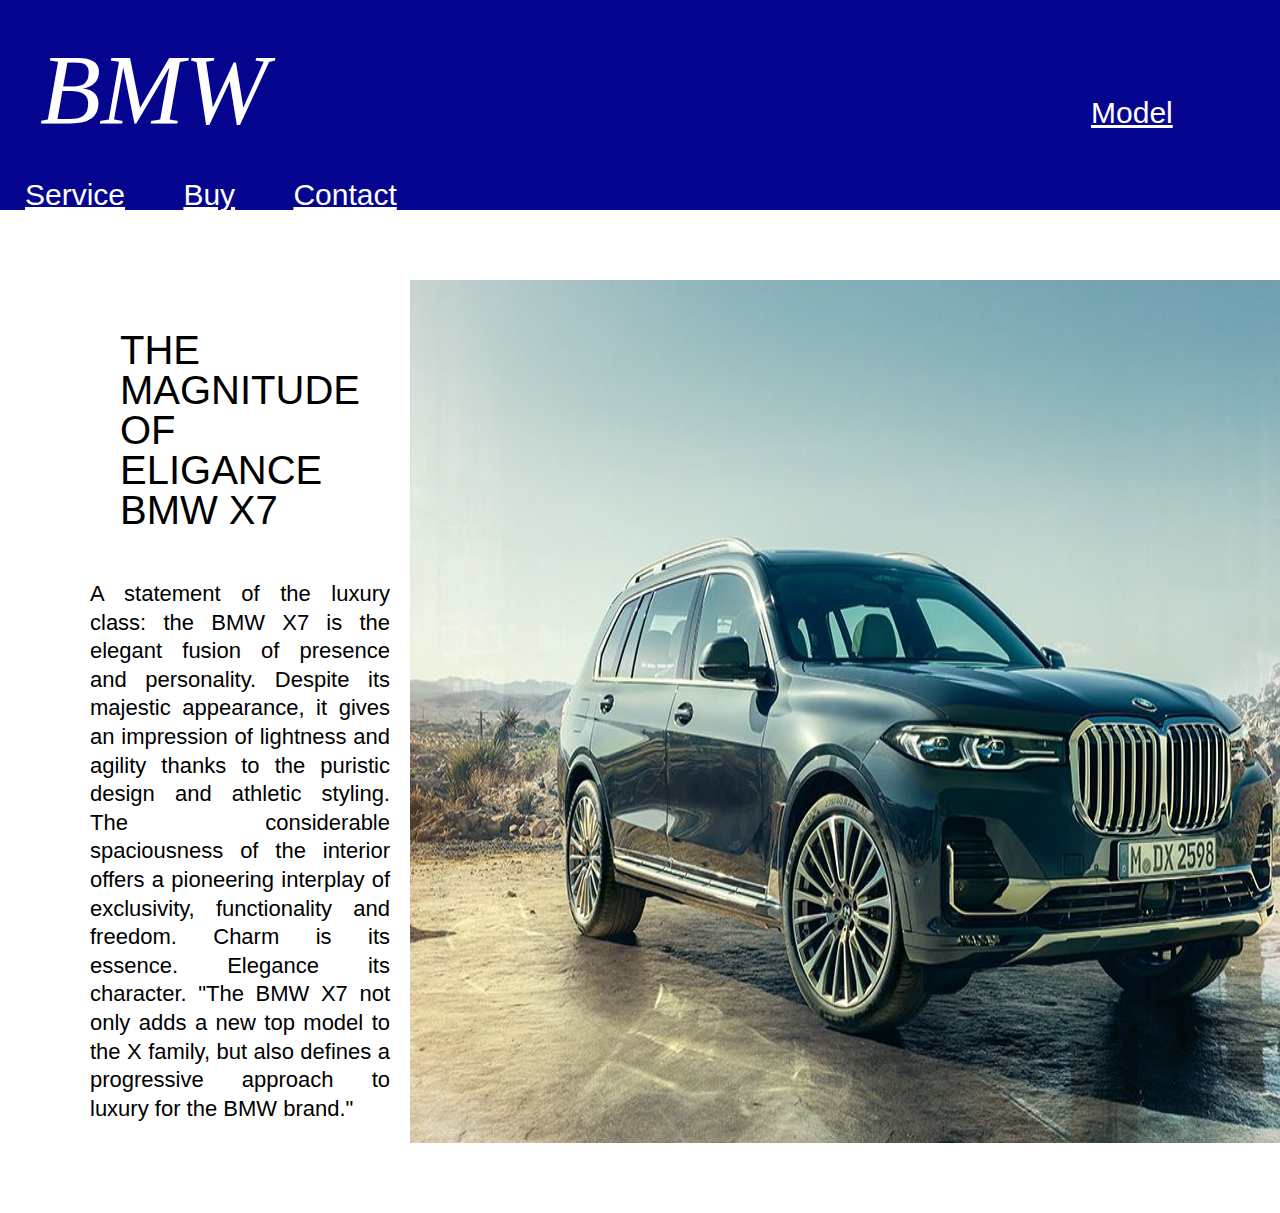
<file: block-BHaaax/index.html>
<!DOCTYPE html>
<html>
  <head>
    <meta charset="UTF=8">
    <title>BMW</title>
    
    <link rel="stylesheet" href="sty.css" />
  </head>
  <body>
    <header>
        <div>
             <h1> BMW</h1>
             <span >
            <a class="link" href="#">Model</a>
            <a class="link" href="#">Service</a>  
            <a class="link" href="#">Buy</a>
            <a class="link" href="#">Contact</a>
        </span>
        </div>
        
    </header>

    <section>
        <div class="child">
            <div>
                <h2>THE MAGNITUDE OF ELIGANCE BMW X7</h2>
                <div class="para">
                <p>
                    A statement of the luxury class: the BMW X7 is the elegant fusion of presence and personality. Despite its majestic appearance, it gives an impression of lightness and agility thanks to the puristic design and athletic styling. The considerable spaciousness of the interior offers a pioneering interplay of exclusivity, functionality and freedom. Charm is its essence. Elegance its character. "The BMW X7 not only adds a new top model to the X family, but also defines a progressive approach to luxury for the BMW brand." 
                </p>
                </div>
            </div>
            <img src="bmw.webp">
        </div>
    </section>


  </body>
</html>
</file>
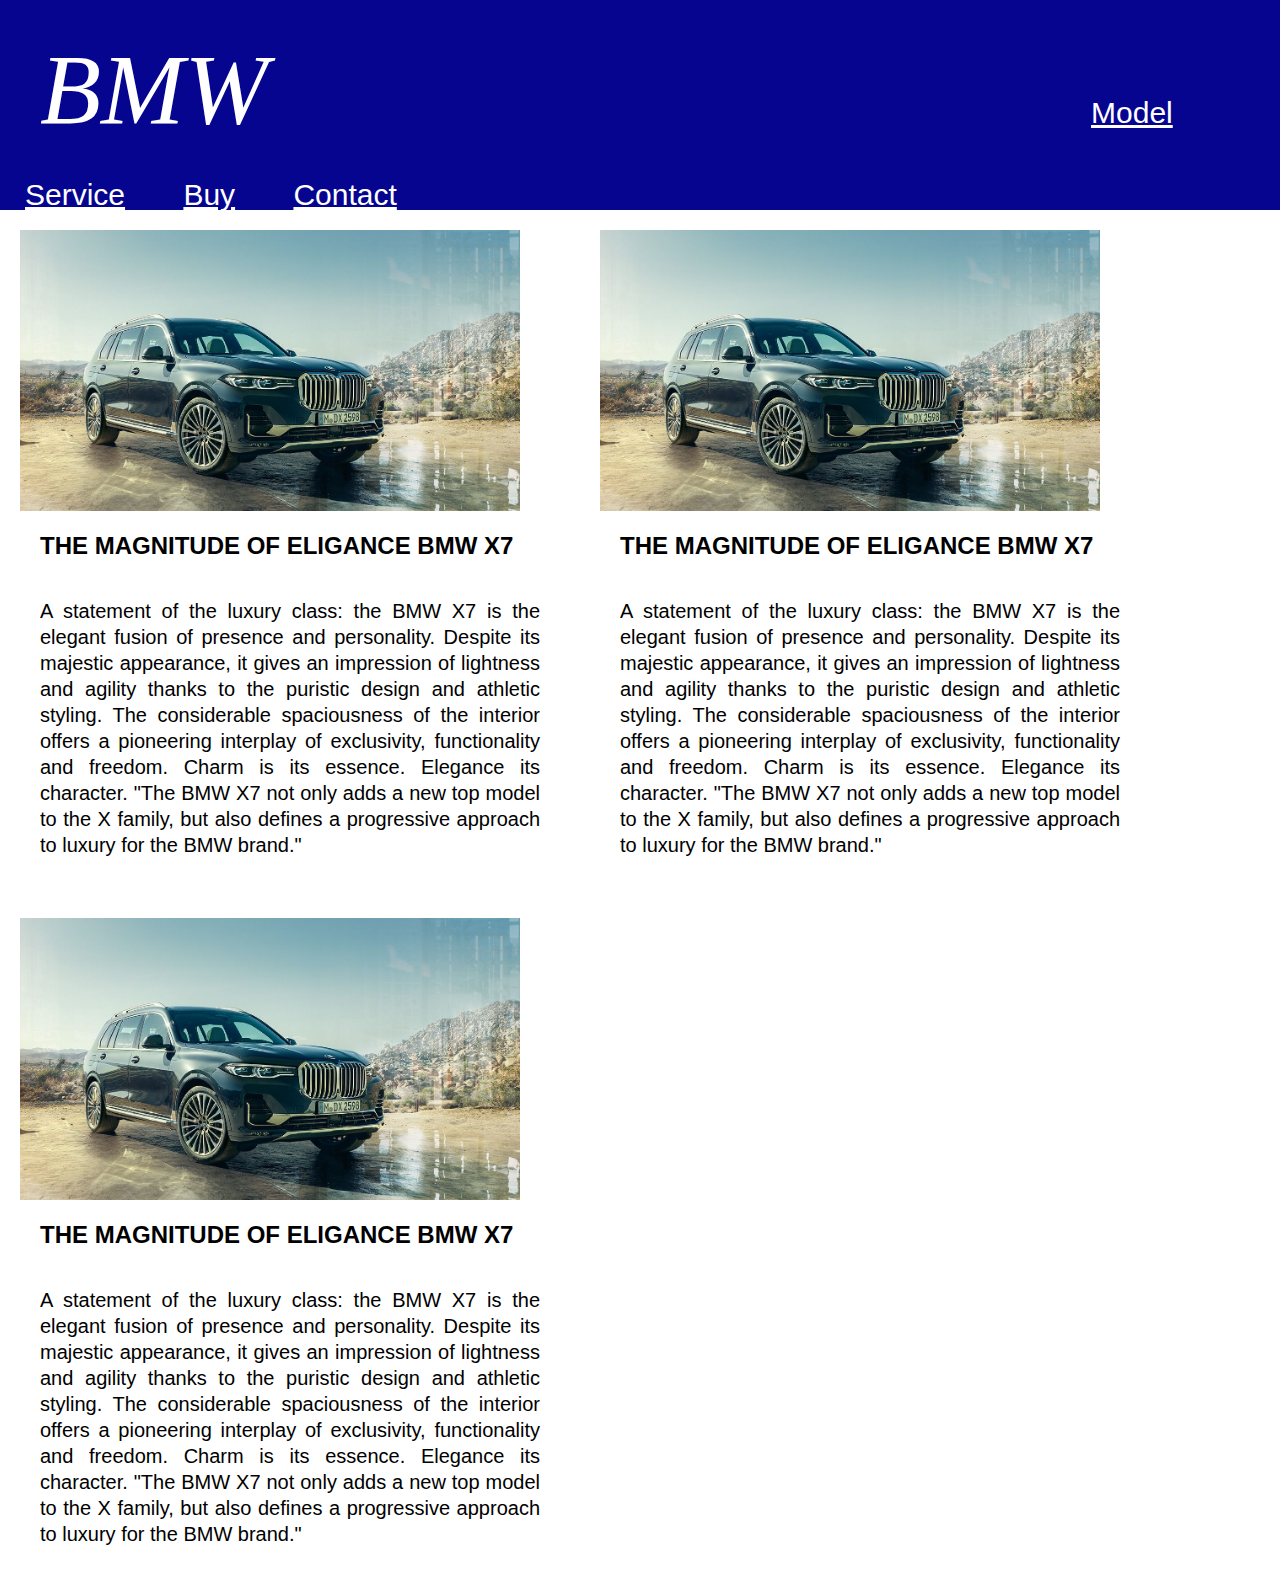
<file: block-BHaaba/index.html>
<!-- ### Exercise 2

1. Create a simple page having a header, main content, and a footer.

2. Inside the header keep the brand name to the left and all the navigation to the right.

3. Inside the main content crate three columns. In each column take one image and a paragraph below the image.
4. Using float is necessary. -->
<!DOCTYPE html>
<html>
  <head>
    <meta charset="UTF=8">
    <title>BMW</title>
    
    <link rel="stylesheet" href="sty.css" />
  </head>
  <body>
    <header>
        <div>
             <h1> BMW</h1>
             <span >
            <a class="link" href="#">Model</a>
            <a class="link" href="#">Service</a>  
            <a class="link" href="#">Buy</a>
            <a class="link" href="#">Contact</a>
        </span>
        </div>
        
    </header>

    <section>
       
        <div class="child">
            <img src="bmw.webp">
            <div class="inside-child">
                <h2>THE MAGNITUDE OF ELIGANCE BMW X7</h2>
                <div class="para inside-child">
                <p>
                    A statement of the luxury class: the BMW X7 is the elegant fusion of presence and personality. Despite its majestic appearance, it gives an impression of lightness and agility thanks to the puristic design and athletic styling. The considerable spaciousness of the interior offers a pioneering interplay of exclusivity, functionality and freedom. Charm is its essence. Elegance its character. "The BMW X7 not only adds a new top model to the X family, but also defines a progressive approach to luxury for the BMW brand." 
                </p>
                </div>
            </div>
            
        </div>
    </section>


    <section>
       
        <div class="child">
            <img src="bmw.webp">
            <div class="inside-child">
                <h2>THE MAGNITUDE OF ELIGANCE BMW X7</h2>
                <div class="para inside-child">
                <p>
                    A statement of the luxury class: the BMW X7 is the elegant fusion of presence and personality. Despite its majestic appearance, it gives an impression of lightness and agility thanks to the puristic design and athletic styling. The considerable spaciousness of the interior offers a pioneering interplay of exclusivity, functionality and freedom. Charm is its essence. Elegance its character. "The BMW X7 not only adds a new top model to the X family, but also defines a progressive approach to luxury for the BMW brand." 
                </p>
                </div>
            </div>
            
        </div>
    </section>
    <section>
       
        <div class="child">
            <img src="bmw.webp">
            <div class="inside-child">
                <h2>THE MAGNITUDE OF ELIGANCE BMW X7</h2>
                <div class="para inside-child">
                <p>
                    A statement of the luxury class: the BMW X7 is the elegant fusion of presence and personality. Despite its majestic appearance, it gives an impression of lightness and agility thanks to the puristic design and athletic styling. The considerable spaciousness of the interior offers a pioneering interplay of exclusivity, functionality and freedom. Charm is its essence. Elegance its character. "The BMW X7 not only adds a new top model to the X family, but also defines a progressive approach to luxury for the BMW brand." 
                </p>
                </div>
            </div>
            
        </div>
    </section>

  </body>
</html>
</file>
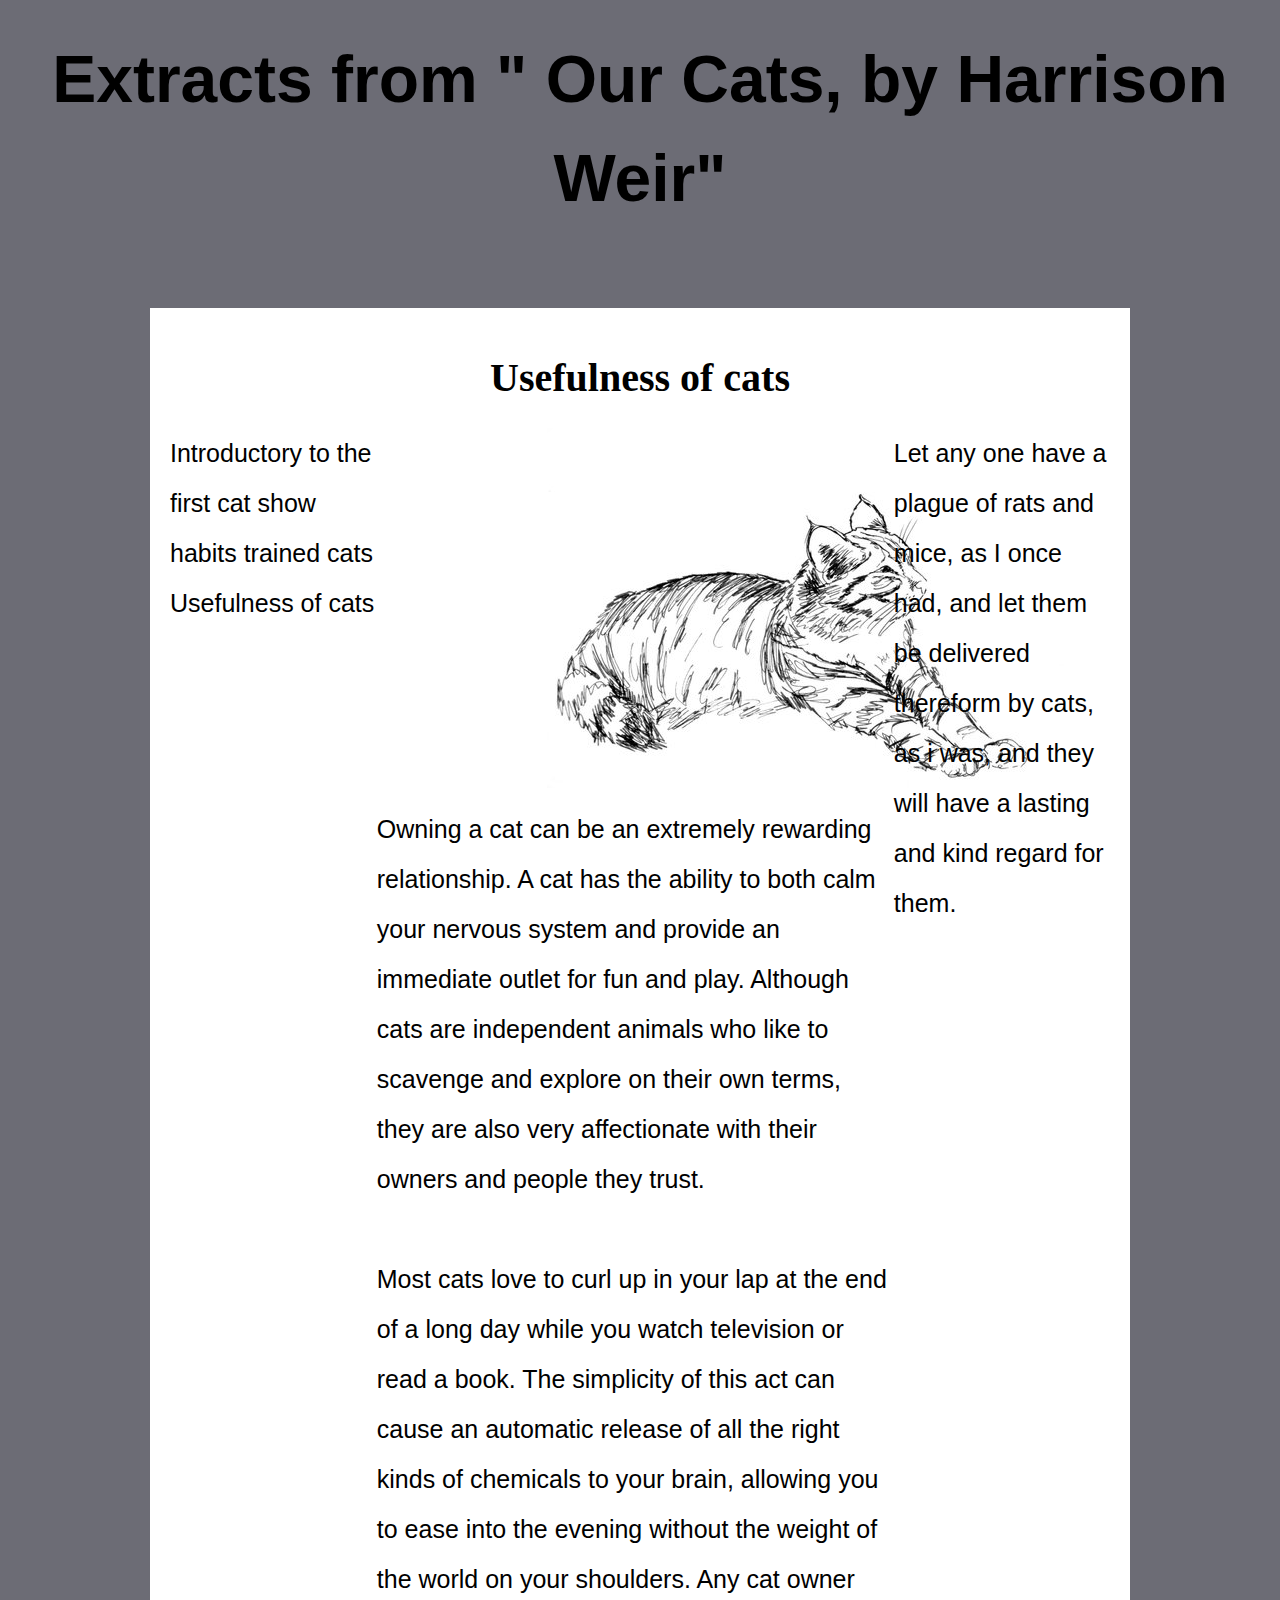
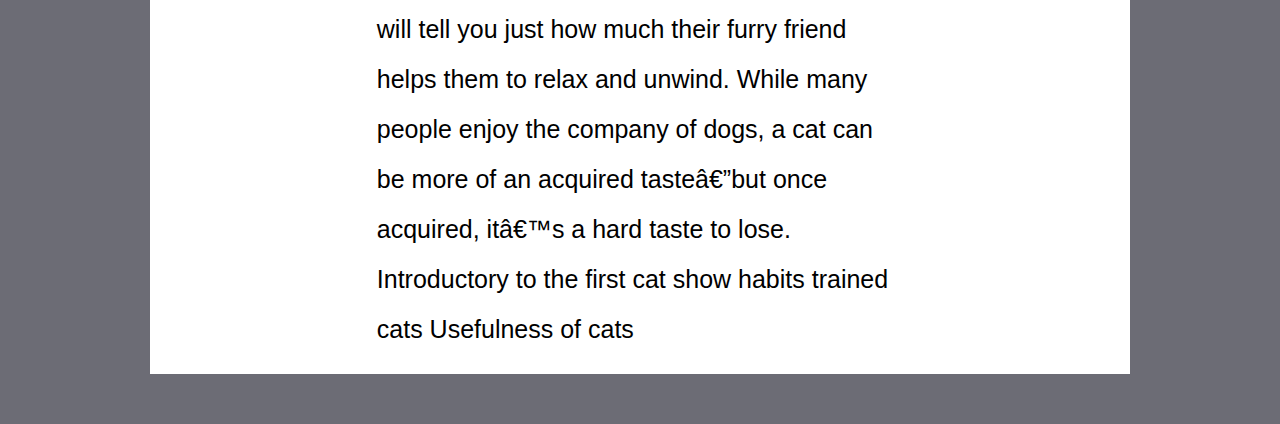
<file: block-BHaabd/index.html>
<!-- 
### Create a page according to the layout shown below

![Positioning Content Exercise 1](https://raw.githubusercontent.com/suraj122/AC-STYLE-images/master/positioning-content/ex-1.png)

- Using CSS resets is necessary.
- Use semantic tags and keep the nesting and indentation proper. -->

<!DOCTYPE html>
<html>
  <head>
    <meta charset="UTF=8">
    <title>BMW</title>
    
    <link rel="stylesheet" href="sty.css" />
  </head>
  <body>
    <header>
        <H1>
            Extracts  from " Our Cats, by  Harrison Weir"
        </H1>
    </header>
    <section class="clearfix">
        <h2>
            Usefulness of cats
        </h2>

        <div class="first">
            <p>
                Introductory to the first cat show habits  trained  cats Usefulness of cats 
            </p>
        </div>

        <div class="first inside">
            <img src="cat.jpg">
            <p>
                Owning a cat can be an extremely rewarding relationship. A cat has the ability to both calm your nervous system and provide an immediate outlet for fun and play. Although cats are independent animals who like to scavenge and explore on their own terms, they are also very affectionate with their owners and people they trust.<br><br>

                Most cats love to curl up in your lap at the end of a long day while you watch television or read a book. The simplicity of this act can cause an automatic release of all the right kinds of chemicals to your brain, allowing you to ease into the evening without the weight of the world on your shoulders. Any cat owner will tell you just how much their furry friend helps them to relax and unwind. While many people enjoy the company of dogs, a cat can be more of an acquired taste—but once acquired, it’s a hard taste to lose.
                Introductory to the first cat show habits  trained  cats Usefulness of cats 
            </p>
        </div>
        
        <div class=" second">
            <p>
                Let any one have a plague of rats and mice, as I once  had,  and let  them be delivered  thereform by cats, as  i was, and they will have a lasting  and kind regard for  them.
            </p>
        </div>
    </section>
  

</body>
</html>
</file>
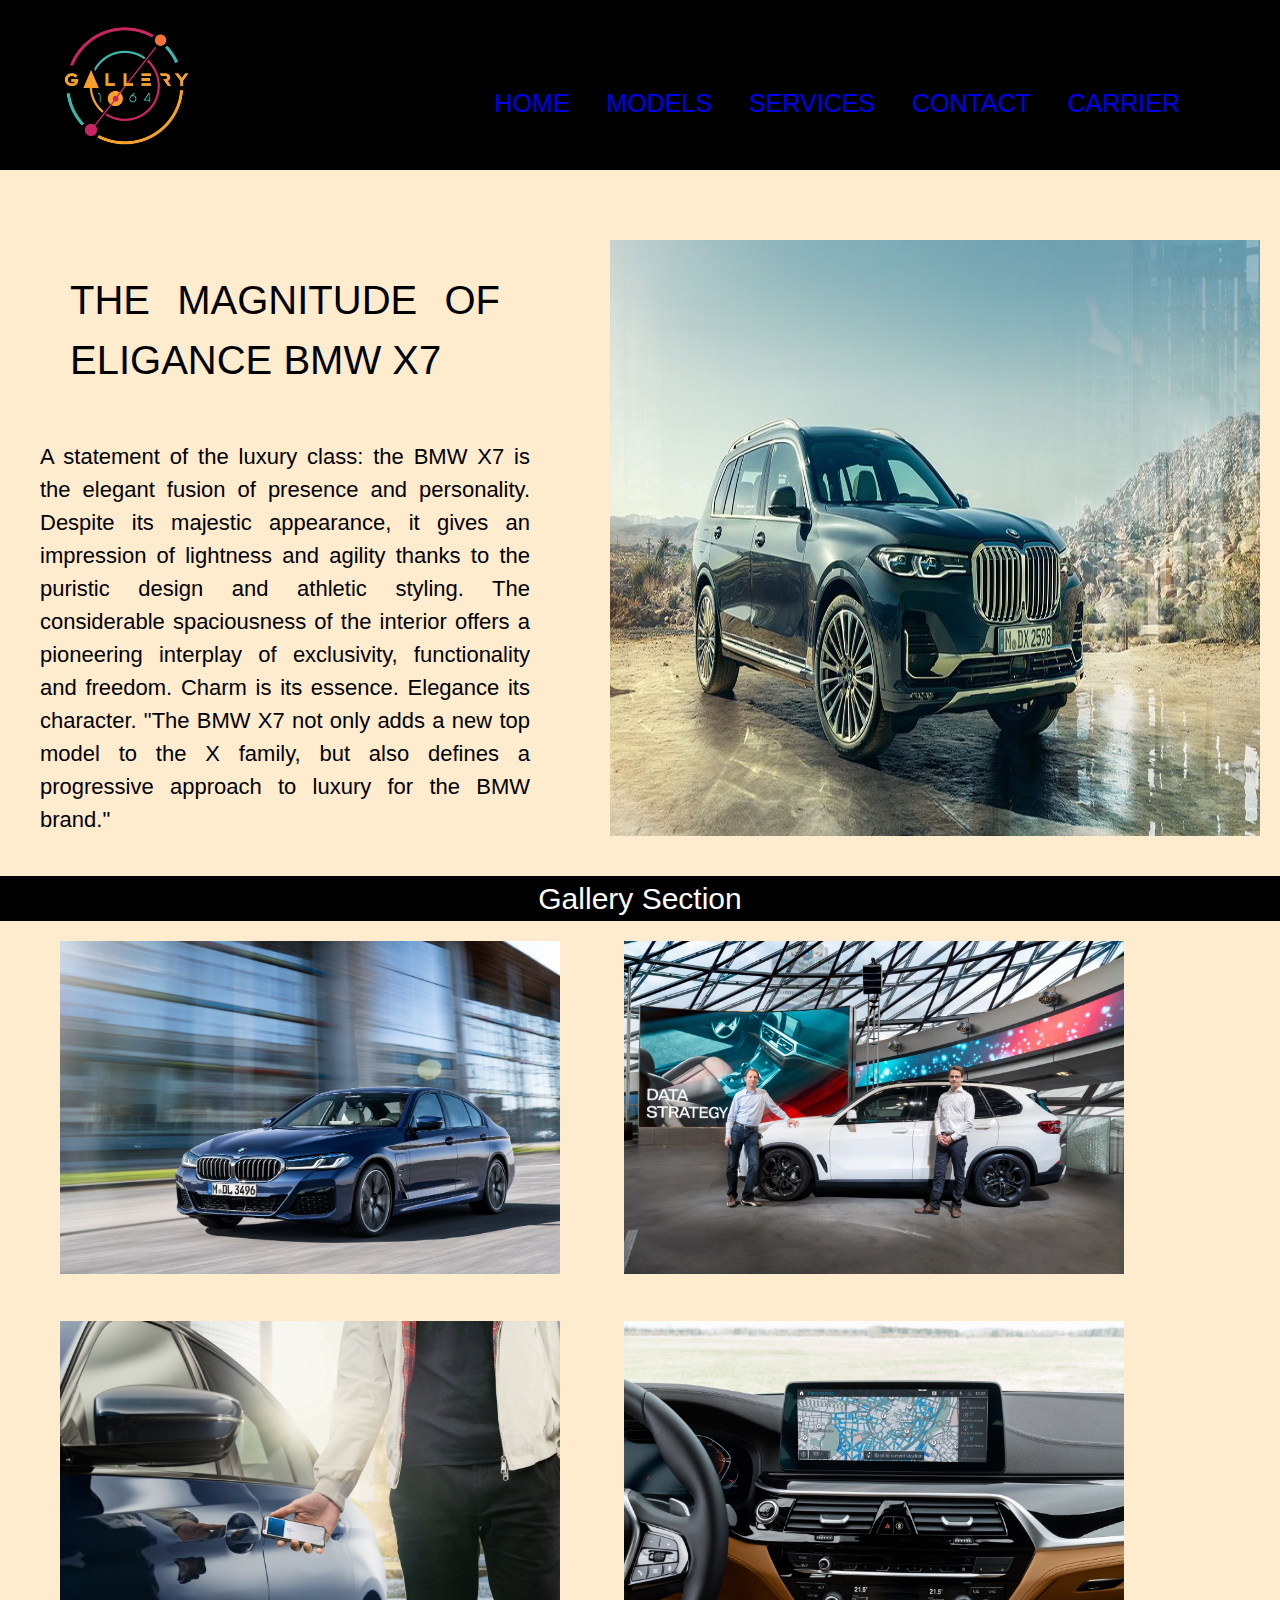
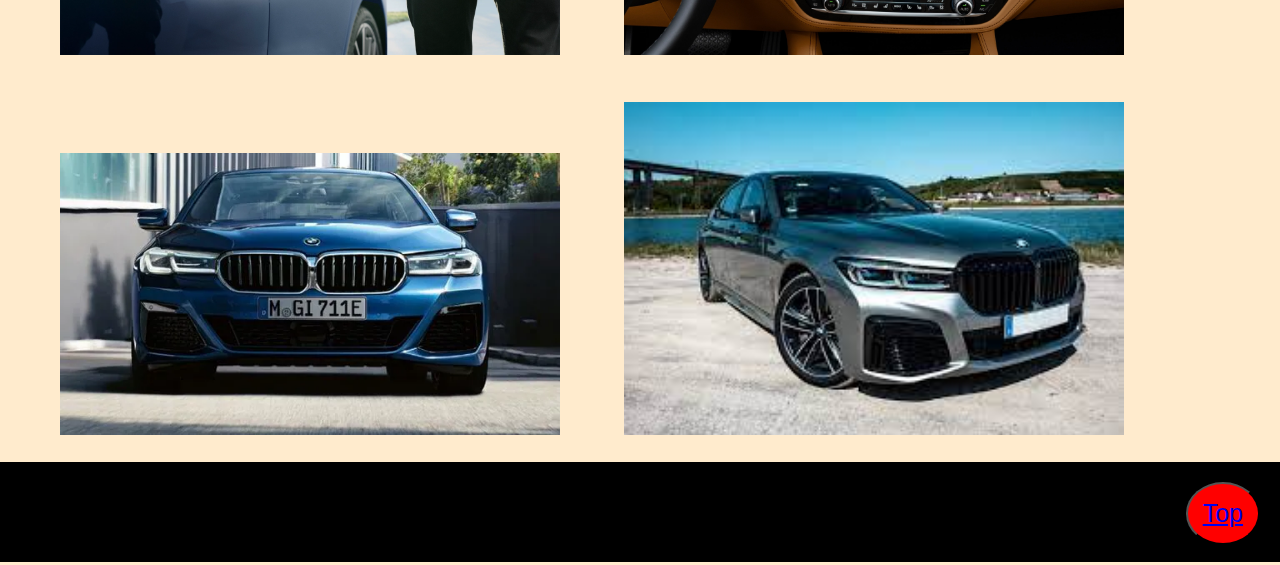
<file: block-BHaabg/index.html>
<!-- ### Exercise

1. Create a simple page having a header, main content, and a footer.

2. Inside the header keep the logo to the left and all the navigation to the right.

3. The header must be fixed at the top of the page.

4. Inside the main content take an article section having two columns. In the first column put a heading and some introductory text of the article and in the second column take an image.

5. After the article section, take a gallery section, in which there will be two rows and in both the row there will be three columns. Each column must have a different image.

6. After the gallery section footer will come.

7. Take a circular button at the right bottom corner of the page and keep its position fixed. The button should always take to the top of the page once clicked. -->

<!DOCTYPE html>
<html>
    <head>
        <meta charset="UTF=8">
        <title>
            Gallery Layout
        </title>
        <link rel="stylesheet" href="sty.css" />
    </head>

    <body>
        <header class="fixed" >
            <div class="container">
                <a class="brand" href="#">
                    <img src="gallery.png" alt="logo of gallery">
                </a>
                <nav class="nav">
                    <a href="#" > Home</a>
                    <a href="#" > Models</a>
                    <a href="#" > Services</a>
                    <a href="#" > Contact</a>
                    <a href="#" > Carrier</a>
                </nav>
            </div>
        </header>
        
        <main>
            <div class="child" id="top">
                <span>
                    <h1>THE MAGNITUDE OF ELIGANCE BMW X7</h1>
                    <article class="para">
                        <p>
                            A statement of the luxury class: the BMW X7 is the elegant fusion of presence and personality. Despite its majestic appearance, it gives an impression of lightness and agility thanks to the puristic design and athletic styling. The considerable spaciousness of the interior offers a pioneering interplay of exclusivity, functionality and freedom. Charm is its essence. Elegance its character. "The BMW X7 not only adds a new top model to the X family, but also defines a progressive approach to luxury for the BMW brand." 
                        </p>
                    </article>
                </span>
                <img class="bmw" src="bmw.webp" alt="bmw car image">
            </div>
        </main>
        <section>
            <div class="gallery">
                <span>
                    <h2> Gallery Section</h2>
                </span>
                <img class="inside-gallery" src="bmw1.webp" alt="bmw car image">
                <img class="inside-gallery" src="bmw2.webp" alt="bmw car image">
                <img class="inside-gallery" src="bmw3.webp" alt="bmw car image">
                <img class="inside-gallery" src="bmw4.webp" alt="bmw car image">
                <img class="inside-gallery" src="bmw5.webp" alt="bmw car image">
                <img class="inside-gallery" src="bmw6.jpeg" alt="bmw car image">
            </div>
        </section>
        <footer>
            <button>
            <a href="#">  Top</a>
                <section id = " Top">
                   
                </section>
            </button> 
        </footer>
    
    </body>
</html>
</file>
<file: block-BHaaba/sty.css>
html, body, div, span, applet, object, iframe,
h1, h2, h3, h4, h5, h6, p, blockquote, pre,
a, abbr, acronym, address, big, cite, code,
del, dfn, em, img, ins, kbd, q, s, samp,
small, strike, strong, sub, sup, tt, var,
b, u, i, center,
dl, dt, dd, ol, ul, li,
fieldset, form, label, legend,
table, caption, tbody, tfoot, thead, tr, th, td,
article, aside, canvas, details, embed, 
figure, figcaption, footer, header, hgroup, 
menu, nav, output, ruby, section, summary,
time, mark, audio, video {
	margin: 0;
	padding: 0;
	border: 0;
	font-size: 100%;
	font: inherit;
	vertical-align: baseline;
}
/* HTML5 display-role reset for older browsers */
article, aside, details, figcaption, figure, 
footer, header, hgroup, menu, nav, section {
	
}
body { font-family: Arial, Helvetica, sans-serif;
    	line-height: 1;
        
}
ol, ul {
	list-style: none;
}
blockquote, q {
	quotes: none;
}
blockquote:before, blockquote:after,
q:before, q:after {
	content: '';
	content: none;
}
table {
	border-collapse: collapse;
	border-spacing: 0;
}




/*custom style */
header{ color: white;
    font-size: 30px;
    background-color: rgb(5, 5, 144);
    
}

h1{display: inline-block;
font-size: 100px;
font-style: oblique;
font-family:Georgia, 'Times New Roman', Times, serif ;
margin: 0px;
padding: 40px;}

span{
    margin: 750px;
}
.link{ margin: 25px;
    color: white;
    text-align: right;
}
.child{
    float: left;
    margin: 20px;
    
}
img{width: 500px;}


h2{padding: 20px;
    font-weight: bold;
    font-size: 24px; margin: 0px;
}
.para{width: 500px;
    text-align: justify;
    font-size: 20px; margin: 20px;
    line-height: 1.3;
}
</file>
<file: block-BHaabd/sty.css>
html, body, div, span, applet, object, iframe,
h1, h2, h3, h4, h5, h6, p, blockquote, pre,
a, abbr, acronym, address, big, cite, code,
del, dfn, em, img, ins, kbd, q, s, samp,
small, strike, strong, sub, sup, tt, var,
b, u, i, center,
dl, dt, dd, ol, ul, li,
fieldset, form, label, legend,
table, caption, tbody, tfoot, thead, tr, th, td,
article, aside, canvas, details, embed, 
figure, figcaption, footer, header, hgroup, 
menu, nav, output, ruby, section, summary,
time, mark, audio, video {
	margin: 0;
	padding: 0;
	border: 0;
	font-size: 100%;
	font: inherit;
	vertical-align: baseline;
}
/* HTML5 display-role reset for older browsers */
article, aside, details, figcaption, figure, 
footer, header, hgroup, menu, nav, section {
	
}
body { font-family: Arial, Helvetica, sans-serif;
    	line-height: 1.5;
        
}
ol, ul {
	list-style: none;
}
blockquote, q {
	quotes: none;
}
blockquote:before, blockquote:after,
q:before, q:after {
	content: '';
	content: none;
}
table {
	border-collapse: collapse;
	border-spacing: 0;
}




/*custom style */
body{ 
    font-size: 25px;
    background-color: rgb(108, 108, 117);
    
}
img{margin: 0 170px;
}
header{
    text-align: center;
    padding: 30px;
}
h1{ font-weight: bold;
    font-size: 66px;   
}

h2{padding: 20px;
    font-weight: bold;
font-size: 40px;
font-family: 'Times New Roman', Times, serif;

}

section{
     background-color: white;
    padding: 20px;
    margin: 50px 150px ;
    text-align: center;
}

.first{
    text-align: left;
    float: left;
    width: 22%;
    line-height: 2;
}

.clearfix { 
    overflow: auto;
  }

  .clearfix::after {
    content: "";
    clear: both;
    display: table;
  }
  
  .inside{
    width: 55%;
    text-align: left;
  }

  .second{ line-height: 2;
    float: right;
    width: 23%;
    text-align: left;
  }
</file>
<file: block-BHaabg/sty.css>
html, body, div, span, applet, object, iframe,
h1, h2, h3, h4, h5, h6, p, blockquote, pre,
a, abbr, acronym, address, big, cite, code,
del, dfn, em, img, ins, kbd, q, s, samp,
small, strike, strong, sub, sup, tt, var,
b, u, i, center,
dl, dt, dd, ol, ul, li,
fieldset, form, label, legend,
table, caption, tbody, tfoot, thead, tr, th, td,
article, aside, canvas, details, embed, 
figure, figcaption, footer, header, hgroup, 
menu, nav, output, ruby, section, summary,
time, mark, audio, video {
	margin: 0;
	padding: 0;
	border: 0;
	font-size: 100%;
	font: inherit;
	vertical-align: baseline;
}
/* HTML5 display-role reset for older browsers */
article, aside, details, figcaption, figure, 
footer, header, hgroup, menu, nav, section {
	display: block;
}
body { font-family: Arial, Helvetica, sans-serif;
    	line-height: 1.5;
        background-color: blanchedalmond;
}
ol, ul {
	list-style: none;
}
blockquote, q {
	quotes: none;
}
blockquote:before, blockquote:after,
q:before, q:after {
	content: '';
	content: none;
}
table {
	border-collapse: collapse;
	border-spacing: 0;
}




/*custom style */
header{height: 170px;
    background-color:black;
}
 img{ padding: 20px 0 20px 60px;
    width: 130px;
 }


.nav { vertical-align: middle;
display: inline-block;
float:right;
margin: 55px 70px;
font-size: 25px;
padding: 30px;
}
.nav a {
    text-decoration: none;
    text-transform: uppercase;
    margin-left: 30px;
}



main{padding-top: 200px;}
h1{padding: 30px;
    font-size: 40px; margin: 20px;
}

.child{text-align: justify;
    display: flex;
    margin: 20px;
}
 
.para{
  
    font-size: 22px; margin: 20px;
    
}

.bmw{
    width: 650px;
}
 

.inside-gallery{
    width: 500px;
}

h2{
    font-size: 30px;
    text-align: center;
    background-color: black;
    color: white;
}

footer{background-color: black;
height: 100px;}
.circle{ 
    color: white;
    width: 80px;
    height: 80px;
    border: 2px solid  red;
    float: right;
    margin: 20px;
    font-size: 30px;
    text-align: center;
    border-radius: 50%;
    padding: 10px;
}

.fixed { width: 100%;
    position: fixed;
    }

  button{
     
        float: right;
            margin: 20px;
        z-index: 99; /* Make sure it does not overlap */
        
        background-color: red; /* Set a background color */
        color: white; /* Text color */
        
        padding: 15px; /* Some padding */
        border-radius: 150%; /* Rounded corners */
        font-size: 25px; /* Increase font size */
      }
</file>
<file: block-BHaaax/sty.css>
/* http://meyerweb.com/eric/tools/css/reset/ 
   v2.0 | 20110126
   License: none (public domain)
*/

html, body, div, span, applet, object, iframe,
h1, h2, h3, h4, h5, h6, p, blockquote, pre,
a, abbr, acronym, address, big, cite, code,
del, dfn, em, img, ins, kbd, q, s, samp,
small, strike, strong, sub, sup, tt, var,
b, u, i, center,
dl, dt, dd, ol, ul, li,
fieldset, form, label, legend,
table, caption, tbody, tfoot, thead, tr, th, td,
article, aside, canvas, details, embed, 
figure, figcaption, footer, header, hgroup, 
menu, nav, output, ruby, section, summary,
time, mark, audio, video {
	margin: 0;
	padding: 0;
	border: 0;
	font-size: 100%;
	font: inherit;
	vertical-align: baseline;
}
/* HTML5 display-role reset for older browsers */
article, aside, details, figcaption, figure, 
footer, header, hgroup, menu, nav, section {
	
}
body { font-family: Arial, Helvetica, sans-serif;
    	line-height: 1;
        
}
ol, ul {
	list-style: none;
}
blockquote, q {
	quotes: none;
}
blockquote:before, blockquote:after,
q:before, q:after {
	content: '';
	content: none;
}
table {
	border-collapse: collapse;
	border-spacing: 0;
}




/*custom style */
header{ color: white;
    font-size: 30px;
    background-color: rgb(5, 5, 144);
    
}

h1{display: inline-block;
font-size: 100px;
font-style: oblique;
font-family:Georgia, 'Times New Roman', Times, serif ;
margin: 0px;
padding: 40px;}

span{
    margin: 750px;
}
.link{ margin: 25px;
    color: white;
    text-align: right;
}
.child{text-align: justify;
    display: flex;
    margin: 20px;
    
}

section{padding: 50px;}
h2{padding: 30px;
    font-size: 40px; margin: 20px;
}
.para{
    font-size: 22px; margin: 20px;
    line-height: 1.3;
}
</file>
